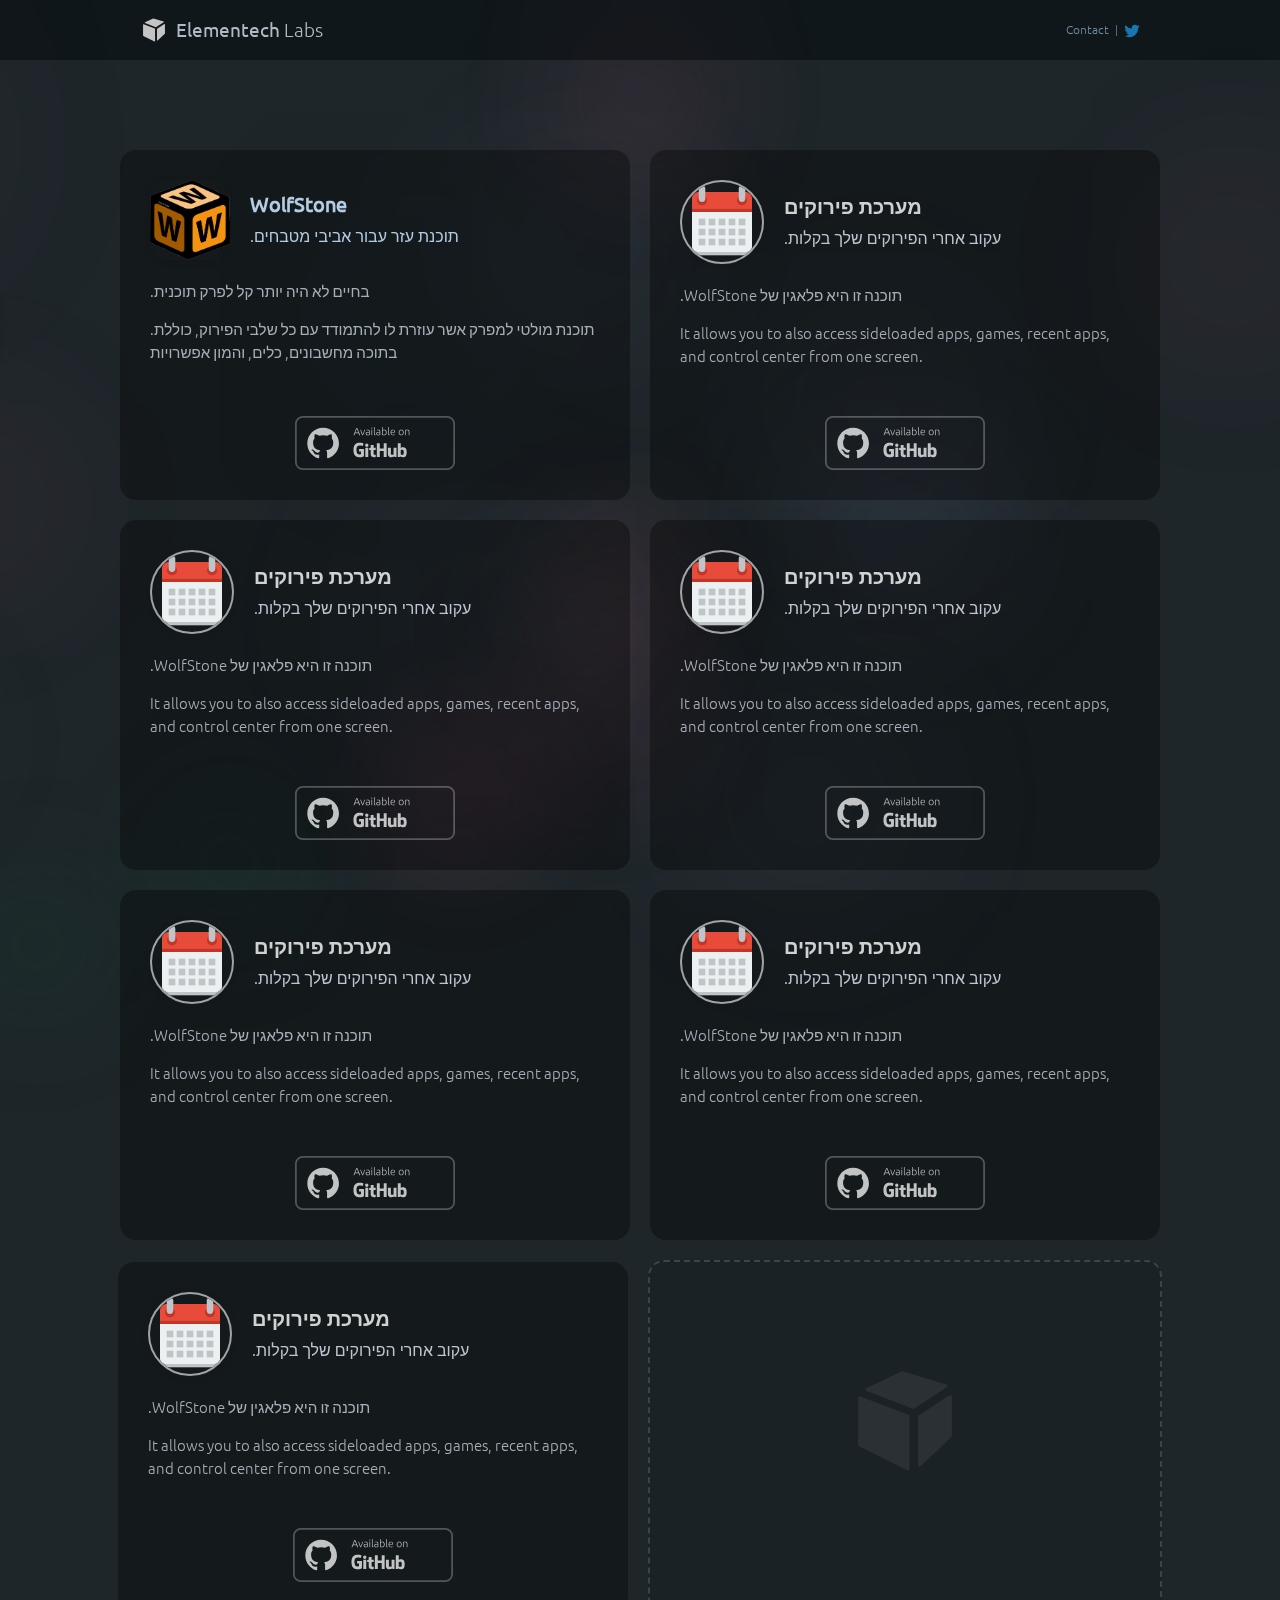
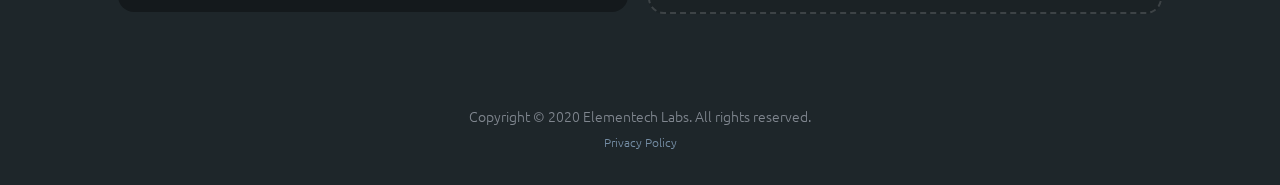
<file: index.html>
<!DOCTYPE html>
<html xmlns="http://www.w3.org/1999/xhtml" lang="en">
	
<head>
	<meta http-equiv="Content-Type" content="text/html; charset=UTF-8">
	<title>Elementech Labs</title>
	<link rel="icon" type="image/png" href="favicon.ico" />
	<link rel="stylesheet" href="styles/main.css" type="text/css">
	<link rel="stylesheet" href="styles/background.css" type="text/css">
	<meta name="keywords" content="samabox, extensions, proxy switchy, ireader, dreamy, remox, remix, dreamy">
	<meta name="description" content="Welcome to Samabox Labs!">
	<meta name="viewport" content="width=device-width, initial-scale=1, maximum-scale=1.0, minimum-scale=1.0">
	<script type="text/javascript">
		function showContactEmail() {
			var emailAddress = "contact#sama".replace("#", "@") + "box.com";
			var contact = document.getElementById("contact");
			contact.textContent = emailAddress;
			contact.removeAttribute("href");
			contact.removeAttribute("onclick");
			return false;
		}
	</script>
	<script async src="https://www.googletagmanager.com/gtag/js?id=UA-159897071-2"></script>
	<script>
		window.dataLayer = window.dataLayer || [];
		function gtag(){dataLayer.push(arguments);}
		gtag('js', new Date());

		gtag('config', 'UA-159897071-2');
	</script>
</head>
<body>
	<div class="background">
		<span></span><span></span><span></span><span></span><span></span><span></span><span></span>
		<span></span><span></span><span></span><span></span><span></span><span></span><span></span>
		<span></span><span></span><span></span><span></span><span></span><span></span>
	</div>

	<div id="main-container">
		<div id="header" class="flex-row">
			<div class="flex-row">
				<a href="index.html" class="title flex-row">
					<img src="images/logo.svg" width="28" alt="logo">
					<span id="title"><b>Elementech</b> Labs</span>
				</a>
				<div class="contact flex-row">
					<a id="contact" href="#" onclick="return showContactEmail();">Contact</a>
					<span class="separator">|</span>
					<a href="https://twitter.com/SamaboxLabs"><img src="images/twitter.svg" width="16" height="16" alt="twitter"></a>
				</div>
			</div>
		</div>
		<div id="main-content">
			<div id="apps" class="flex-row">
				<div class="app flex-column">
					<div class="flex-row">
						<a href="https://remix.samabox.com/">
							<img class="app-icon" src="images/app-icon-wolfstone.png" height="80" alt="app icon">
						</a>
						<div class="app-info flex-column">
							<div class="app-title"><a href="">WolfStone</a></div>
							<div class="app-subtitle"><a href="https://remix.samabox.com/">.תוכנת עזר עבור אביבי מטבחים</a></div>
						</div>
					</div>
					<div class="app-description">
						<p>.בחיים לא היה יותר קל לפרק תוכנית</p>
						<p>.תוכנת מולטי למפרק אשר עוזרת לו להתמודד עם כל שלבי הפירוק, כוללת בתוכה מחשבונים, כלים, והמון אפשרויות</p>
					</div>
					<div class="app-links flex-row">
						<a href="https://github.com/Avivi-Kitchens/WolfStone-Avivi">
							<img src="images/github.svg" alt="app store"/>
						</a>
					</div>
				</div>
				<div class="app flex-column">
					<div class="flex-row">
						<img class="app-icon android" src="images/calendar.png" alt="app icon">
						<div class="app-info flex-column">
							<div class="app-title">מערכת פירוקים</div>
							<div class="app-subtitle">.עקוב אחרי הפירוקים שלך בקלות</div>
						</div>
					</div>
					<div class="app-description">
						<p>.WolfStone תוכנה זו היא פלאגין של </p>
						<p>It allows you to also access sideloaded apps, games, recent apps, and control center from one screen.</p>
					</div>
					<div class="app-links flex-row">
						<a href="https://github.com/Avivi-Kitchens/WolfStone-Avivi">
							<img src="images/github.svg" alt="app store"/>
						</a>
					</div>
				</div>
				<div class="app flex-column">
					<div class="flex-row">
						<img class="app-icon android" src="images/calendar.png" alt="app icon">
						<div class="app-info flex-column">
							<div class="app-title">מערכת פירוקים</div>
							<div class="app-subtitle">.עקוב אחרי הפירוקים שלך בקלות</div>
						</div>
					</div>
					<div class="app-description">
						<p>.WolfStone תוכנה זו היא פלאגין של </p>
						<p>It allows you to also access sideloaded apps, games, recent apps, and control center from one screen.</p>
					</div>
					<div class="app-links flex-row">
						<a href="https://github.com/Avivi-Kitchens/WolfStone-Avivi">
							<img src="images/github.svg" alt="app store"/>
						</a>
					</div>
				</div>
				<div class="app flex-column">
					<div class="flex-row">
						<img class="app-icon android" src="images/calendar.png" alt="app icon">
						<div class="app-info flex-column">
							<div class="app-title">מערכת פירוקים</div>
							<div class="app-subtitle">.עקוב אחרי הפירוקים שלך בקלות</div>
						</div>
					</div>
					<div class="app-description">
						<p>.WolfStone תוכנה זו היא פלאגין של </p>
						<p>It allows you to also access sideloaded apps, games, recent apps, and control center from one screen.</p>
					</div>
					<div class="app-links flex-row">
						<a href="https://github.com/Avivi-Kitchens/WolfStone-Avivi">
							<img src="images/github.svg" alt="app store"/>
						</a>
					</div>
				</div>
				<div class="app flex-column">
					<div class="flex-row">
						<img class="app-icon android" src="images/calendar.png" alt="app icon">
						<div class="app-info flex-column">
							<div class="app-title">מערכת פירוקים</div>
							<div class="app-subtitle">.עקוב אחרי הפירוקים שלך בקלות</div>
						</div>
					</div>
					<div class="app-description">
						<p>.WolfStone תוכנה זו היא פלאגין של </p>
						<p>It allows you to also access sideloaded apps, games, recent apps, and control center from one screen.</p>
					</div>
					<div class="app-links flex-row">
						<a href="https://github.com/Avivi-Kitchens/WolfStone-Avivi">
							<img src="images/github.svg" alt="app store"/>
						</a>
					</div>
				</div>
				<div class="app flex-column">
					<div class="flex-row">
						<img class="app-icon android" src="images/calendar.png" alt="app icon">
						<div class="app-info flex-column">
							<div class="app-title">מערכת פירוקים</div>
							<div class="app-subtitle">.עקוב אחרי הפירוקים שלך בקלות</div>
						</div>
					</div>
					<div class="app-description">
						<p>.WolfStone תוכנה זו היא פלאגין של </p>
						<p>It allows you to also access sideloaded apps, games, recent apps, and control center from one screen.</p>
					</div>
					<div class="app-links flex-row">
						<a href="https://github.com/Avivi-Kitchens/WolfStone-Avivi">
							<img src="images/github.svg" alt="app store"/>
						</a>
					</div>
				</div>
				<div class="app flex-column">
					<div class="flex-row">
						<img class="app-icon android" src="images/calendar.png" alt="app icon">
						<div class="app-info flex-column">
							<div class="app-title">מערכת פירוקים</div>
							<div class="app-subtitle">.עקוב אחרי הפירוקים שלך בקלות</div>
						</div>
					</div>
					<div class="app-description">
						<p>.WolfStone תוכנה זו היא פלאגין של </p>
						<p>It allows you to also access sideloaded apps, games, recent apps, and control center from one screen.</p>
					</div>
					<div class="app-links flex-row">
						<a href="https://github.com/Avivi-Kitchens/WolfStone-Avivi">
							<img src="images/github.svg" alt="app store"/>
						</a>
					</div>
				</div>
				<div class="app flex-column" style="align-items: center; justify-content: center; border: dashed 2px #888; opacity: 0.3;">
					<img src="images/logo.svg" width="120" alt="logo" style="opacity: 0.3;">
					<p style="visibility: collapse; line-height: 0">A new app entry will be added here soon. Until that time this is a hidden text!</p>
				</div>
			</div>

			<div id="copyright">
				<span>Copyright © 2020 Elementech Labs. All rights reserved.</span>
			</div>
			<div id="footer">
				<a href="privacy/index.html">Privacy Policy</a>
				<!--<span class="separator">|</span>
				<a id="contact" href="#" onclick="return showContactEmail();">Contact</a>
				<span class="separator">|</span>
				<a href=""><img src="images/twitter.svg" width="16" height="16" alt="twitter"></a>-->
				<!--<span class="separator">|</span>-->
				<!--<a href="./privacy">Terms of Service</a>-->
			</div>
		</div>
	</div>
	<script src="https://platform.linkedin.com/badges/js/profile.js" async defer type="text/javascript"></script>
<meta http-equiv="content-type" content="text/html;charset=utf-8" />

</body>
</html>
</file>
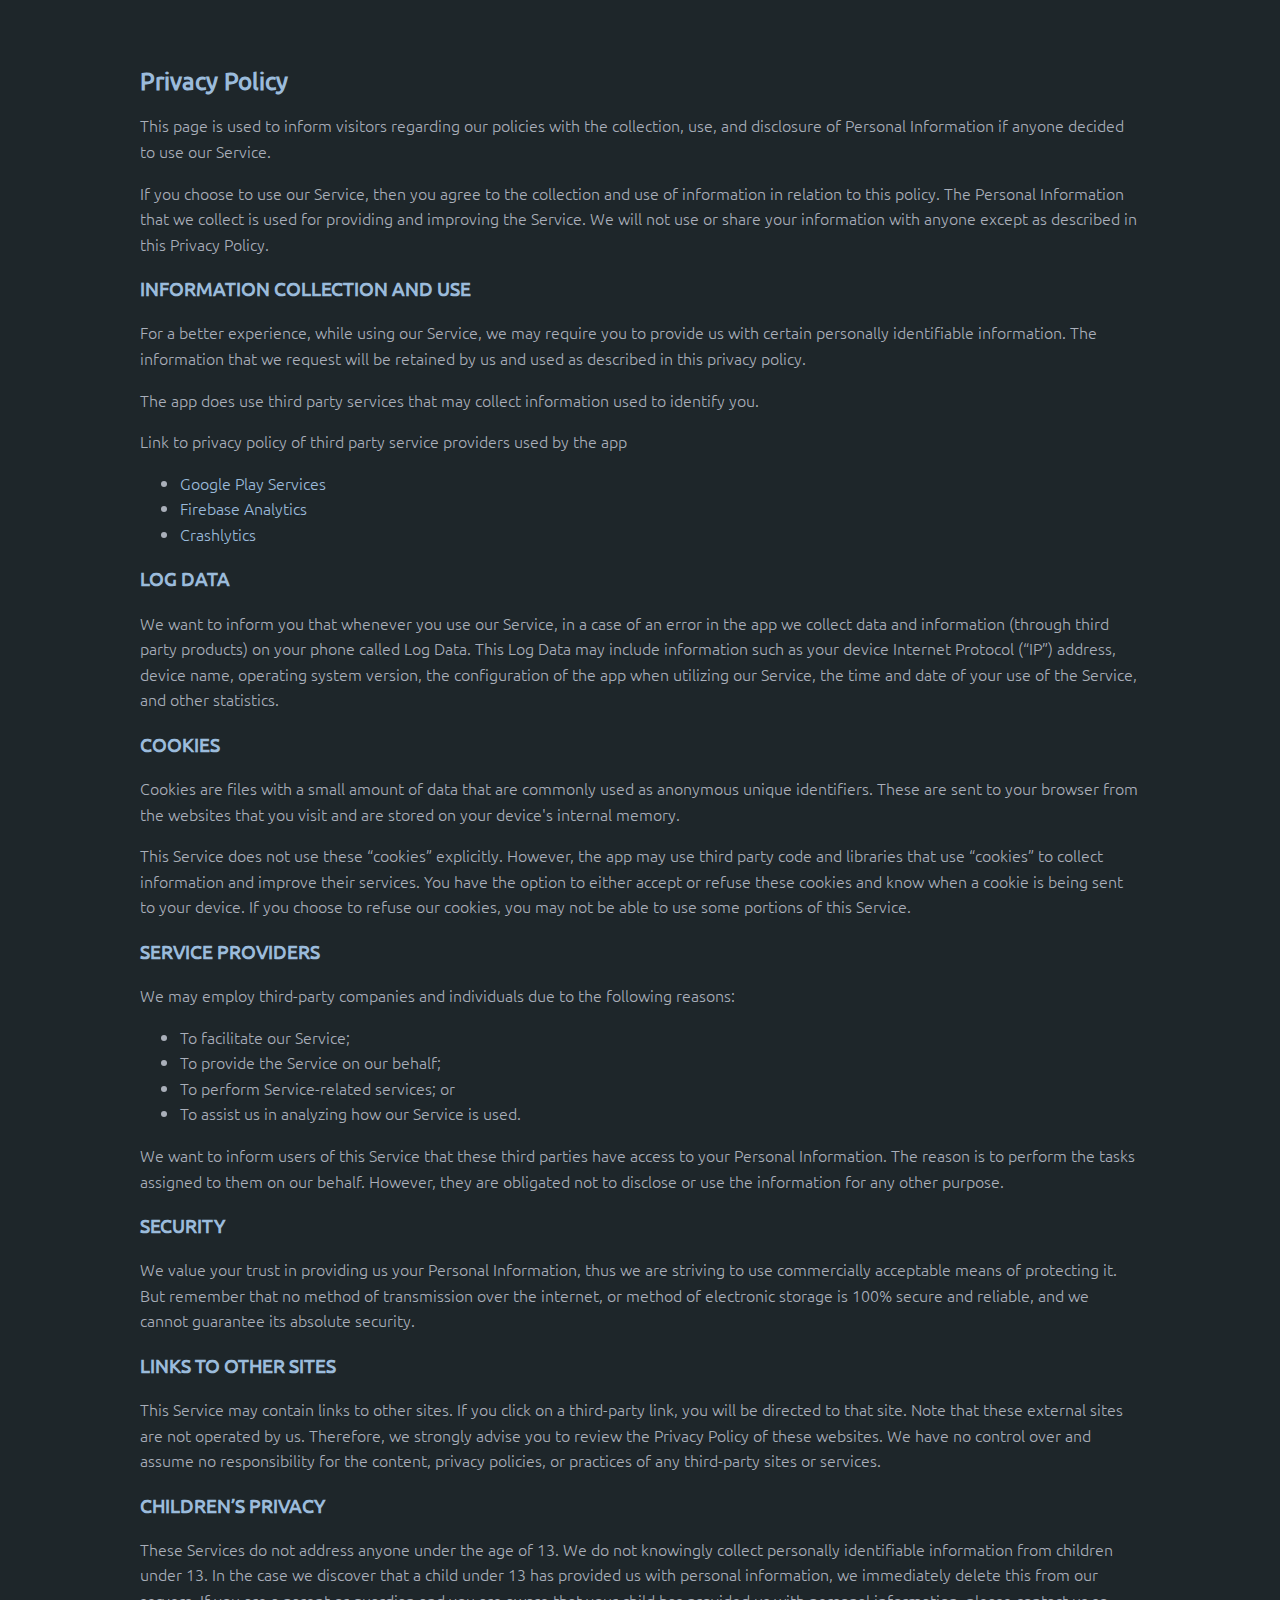
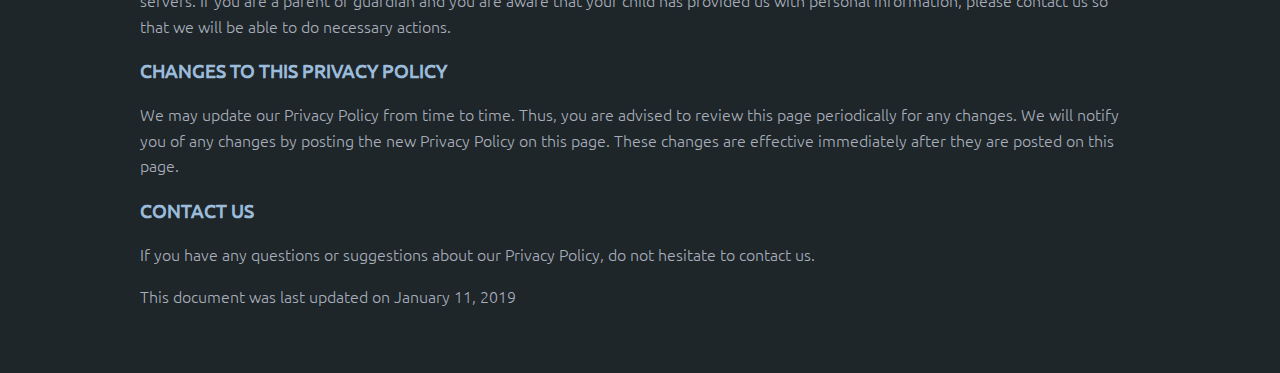
<file: privacy/index.html>
<!DOCTYPE html>
<html xmlns="http://www.w3.org/1999/xhtml" lang="en">


<!-- Mirrored from samabox.com/privacy/ by HTTrack Website Copier/3.x [XR&CO'2014], Mon, 01 Feb 2021 15:11:58 GMT -->
<!-- Added by HTTrack --><meta http-equiv="content-type" content="text/html;charset=utf-8" /><!-- /Added by HTTrack -->
<head>
	<meta charset="UTF-8">
	<title>Privacy Policy</title>
	<link rel="stylesheet" href="../styles/main.css" type="text/css">
</head>

<body>

	<div id="privacy-container">
		<div id="privacy-content">
			<h2>Privacy Policy</h2>
			<p>This page is used to inform visitors regarding our policies with the collection, use, and disclosure
				of Personal Information if anyone decided to use our Service.
			</p>
			<p>If you choose to use our Service, then you agree to the collection and use of information in
				relation to this policy. The Personal Information that we collect is used for providing and improving
				the Service. We will not use or share your information with anyone except as described
				in this Privacy Policy.
			</p>

			<h3>Information Collection and Use</h3>
			<p>For a better experience, while using our Service, we may require you to provide us with certain
				personally identifiable information. The information that we request will be retained by us and used as
				described in this privacy policy.
			</p>
			<p>The app does use third party services that may collect information used to identify you.</p>
			<div><p>Link to privacy policy of third party service providers used by the app</p>
				<ul>
					<li><a href="https://www.google.com/policies/privacy/" target="_blank">Google Play Services</a></li>
					<!---->
					<li><a href="https://firebase.google.com/policies/analytics" target="_blank">Firebase Analytics</a>
					</li><!----><!---->
					<li><a href="http://try.crashlytics.com/terms/privacy-policy.pdf" target="_blank">Crashlytics</a>
					</li><!----><!----></ul>
			</div>

			<h3>Log Data</h3>
			<p> We want to inform you that whenever you use our Service, in a case of
				an error in the app we collect data and information (through third party products) on your phone
				called Log Data. This Log Data may include information such as your device Internet Protocol (“IP”)
				address,
				device name, operating system version, the configuration of the app when utilizing our Service,
				the time and date of your use of the Service, and other statistics.
			</p>

			<h3>Cookies</h3>
			<p>Cookies are files with a small amount of data that are commonly used as anonymous unique identifiers.
				These are sent to your browser from the websites that you visit and are stored on your device's internal
				memory.
			</p>
			<p>This Service does not use these “cookies” explicitly. However, the app may use third party code and
				libraries that use “cookies” to collect information and improve their services. You have the option to
				either accept or refuse these cookies and know when a cookie is being sent to your device. If you choose
				to refuse our cookies, you may not be able to use some portions of this Service.
			</p>

			<h3>Service Providers</h3>
			<p> We may employ third-party companies and individuals due to the following reasons:</p>
			<ul>
				<li>To facilitate our Service;</li>
				<li>To provide the Service on our behalf;</li>
				<li>To perform Service-related services; or</li>
				<li>To assist us in analyzing how our Service is used.</li>
			</ul>
			<p> We want to inform users of this Service that these third parties have access to
				your Personal Information. The reason is to perform the tasks assigned to them on our behalf. However,
				they are obligated not to disclose or use the information for any other purpose.
			</p>

			<h3>Security</h3>
			<p> We value your trust in providing us your Personal Information, thus we are striving
				to use commercially acceptable means of protecting it. But remember that no method of transmission over
				the internet, or method of electronic storage is 100% secure and reliable, and we cannot guarantee
				its absolute security.
			</p>

			<h3>Links to Other Sites</h3>
			<p>This Service may contain links to other sites. If you click on a third-party link, you will be directed
				to that site. Note that these external sites are not operated by us. Therefore, we strongly
				advise you to review the Privacy Policy of these websites. We have no control over
				and assume no responsibility for the content, privacy policies, or practices of any third-party sites
				or services.
			</p>

			<h3>Children’s Privacy</h3>
			<p>These Services do not address anyone under the age of 13. We do not knowingly collect
				personally identifiable information from children under 13. In the case we discover that a child
				under 13 has provided us with personal information, we immediately delete this from
				our servers. If you are a parent or guardian and you are aware that your child has provided us with
				personal
				information, please contact us so that we will be able to do necessary actions.
			</p>

			<h3>Changes to This Privacy Policy</h3>
			<p> We may update our Privacy Policy from time to time. Thus, you are advised to review
				this page periodically for any changes. We will notify you of any changes by posting
				the new Privacy Policy on this page. These changes are effective immediately after they are posted on
				this page.
			</p>

			<h3>Contact Us</h3>
			<p>If you have any questions or suggestions about our Privacy Policy, do not hesitate to contact
				us.
			</p>

			<p>This document was last updated on January 11, 2019</p>
		</div>
	</div>

</body>


<!-- Mirrored from samabox.com/privacy/ by HTTrack Website Copier/3.x [XR&CO'2014], Mon, 01 Feb 2021 15:11:58 GMT -->
</html>
</file>
<file: styles/main.css>
@font-face {
	font-family: 'Ubuntu';
	font-style: normal;
	font-weight: 400;
	src: url(../fonts/Ubuntu-Regular.ttf) format('truetype');
}
@font-face {
	font-family: 'Ubuntu';
	font-style: normal;
	font-weight: 200;
	src: url(../fonts/Ubuntu-Light.ttf) format('truetype');
}
@media screen and (min-width: 800px) {
	#apps {
		margin: 80px 0 !important;
	}
}

html, body {
	width: 100%;
}
body {
	font-family: Ubuntu, Verdana, sans-serif;
	font-size: 1em;
	font-weight: 200;
	background-color: #10181df0;
	color: #cacfdcd0;
	line-height: 160%;
	margin: 0;
	padding: 0;
}
hr {
	height: 0px;
	border: 0;
	border-top: solid 1px #e0e0e4;
	margin: 15px 0px;
	display: block;
}
h2, h3 {
	color: #9bbbdb;
}
h3 {
	text-transform: uppercase;
}
a {
	text-decoration: none;
	color: #9bbbdb;
}
a:visited {
	color: #b7b7ba;
}
a:hover {
	color: #c4dcf3;
}
#main-container {
	display: flex;
	align-items: center;
	flex-direction: column;
	height: 100%;
	width: 100%;
}
#header {
	position: fixed;
	width: 100%;
	height: 60px;
	background-color: #090a0b90;
	backdrop-filter: saturate(180%) blur(20px);
	-webkit-backdrop-filter: saturate(180%) blur(20px);
	justify-content: center;
	z-index: 100;
}
#header > div, #header > a {
	flex-grow: 1;
	max-width: 1000px;
	padding: 10px;
}
#header a {
	align-items: center;
}
#header > img {
	padding-left: 20px;
}
#title {
	color: #dadfecd0;
	font-size: 1.2em;
	font-weight: 300;
	padding-left: 8px;
}
#header .title {
	flex-grow: 1;
}
#header .contact {
	align-items: center;
	font-size: 0.75em;
	text-align: center;
	opacity: 0.7;
}
#header .contact img {
	vertical-align: middle;
}
#header .contact .separator {
	margin: 0 6px;
}
#main-content {
	margin-top: 60px;
	max-width: 1200px;
}
#privacy-container {
	align-items: start;
	display: flex;
	justify-content: center;
	width: 100%;
}
#privacy-content {
	margin: 3em;
	max-width: 1000px;
}
#links {
	font-size: 1.0em;
}
#links .separator {
	margin: 5px;
}
.flex-row {
	display: flex;
	flex-direction: row;
}
.flex-column {
	display: flex;
	flex-direction: column;
}
#apps {
	flex-wrap: wrap;
	justify-content: center;
	align-items: center;
	margin: 10px 0;
}
.app {
	max-width: 450px;
	height: 290px;
	background-color: #0005;
	border-radius: 16px;
	padding: 30px;
	margin: 10px;
}
.app-icon {
	display: block;
	width: 80px;
	height: 80px;
	border-radius: 18px;
	box-shadow: #0002 0px 1px 10px;
}
.app-icon.android {
	border-radius: 100px;
	border: solid 2px #fff9;
}
.app-info {
	align-items: flex-start;
	justify-content: center;
	padding: 0 20px;
}
.app-title {
	font-size: 1.25em;
	font-weight: bold;
	color: #fffc;
}
.app-title a, .app-subtitle a {
	color: #b4cce3;
}
.app-title a:hover, .app-subtitle a:hover {
	color: #c4dcf3;
}
.app-subtitle {
	margin-top: 6px;
	color: #cacfdcf0;
}
.app-description {
	font-size: 0.95em;
	flex-grow: 1;
	margin-top: 5px;
	line-height: 150%;
}
.app-links {
	justify-content: center;
}
.app-links a {
	line-height: 0;
	flex-grow: 1;
	max-width: 170px;
}
.app-links img {
	display: inline-block;
	margin: 0 5px;
	opacity: 0.8;
	z-index: -1;
}
#copyright {
	font-size: 0.9em;
	text-align: center;
	margin-top: 20px;
	opacity: 0.7;
}
#footer {
	font-size: 0.75em;
	text-align: center;
	opacity: 0.7;
	margin-bottom: 30px;
}
#footer img {
	vertical-align: middle;
}
#footer .separator {
	margin: 5px;
}
.space {
	display: inline-block;
	width: 10px;
}
.space-vertical {
	display: inline-block;
	height: 10px;
}
</file>
<file: styles/background.css>
body {
	margin: 0;
	overflow-x: hidden;
}
.background {
	position: fixed;
	top: 0;
	left: 0;
	width: 100%;
	height: 100%;
	/*background: #151f26;*/
	z-index: -1;
}
.background span {
	width: 20vmin;
	height: 20vmin;
	border-radius: 20vmin;
	backface-visibility: hidden;
	position: absolute;
	animation-name: move;
	animation-duration: 100s;
	animation-timing-function: linear;
	animation-iteration-count: infinite;
}
.background span:nth-child(1) {
	opacity: 0.1;
	color: #bbbbff;
	top: 49%;
	left: 92%;
	animation-duration: 137.25s;
	animation-delay: -42.5s;
	transform-origin: -19vw 6vh;
	box-shadow: -40vmin 0 17.261870811vmin;
}
.background span:nth-child(2) {
	opacity: 0.1;
	color: #E45A84;
	top: 19%;
	left: 61%;
	animation-duration: 82.125s;
	animation-delay: -86.2s;
	transform-origin: 14vw 22vh;
	box-shadow: 40vmin 0 20.637126962vmin;
}
.background span:nth-child(3) {
	opacity: 0.1;
	color: #bbbbff;
	top: 2%;
	left: 86%;
	animation-duration: 124.75s;
	animation-delay: -13.3s;
	transform-origin: -10vw 4vh;
	box-shadow: 40vmin 0 14.5931637102vmin;
}
.background span:nth-child(4) {
	opacity: 0.1;
	color: #E45A84;
	top: 26%;
	left: 6%;
	animation-duration: 107.625s;
	animation-delay: -89.9s;
	transform-origin: 25vw 17vh;
	box-shadow: -40vmin 0 19.0461356144vmin;
}
.background span:nth-child(5) {
	opacity: 0.1;
	color: #bbbbff;
	top: 59%;
	left: 2%;
	animation-duration: 131.25s;
	animation-delay: -4.9s;
	transform-origin: 1vw 14vh;
	box-shadow: 40vmin 0 24.1787194148vmin;
}
.background span:nth-child(6) {
	opacity: 0.1;
	color: #E45A84;
	top: 46%;
	left: 19%;
	animation-duration: 70.875s;
	animation-delay: -61.4s;
	transform-origin: -21vw -18vh;
	box-shadow: -40vmin 0 19.5680703212vmin;
}
.background span:nth-child(7) {
	opacity: 0.1;
	color: #bbbbff;
	top: 79%;
	left: 28%;
	animation-duration: 34.375s;
	animation-delay: -64.4s;
	transform-origin: 22vw -13vh;
	box-shadow: 40vmin 0 22.7592933128vmin;
}
.background span:nth-child(8) {
	opacity: 0.1;
	color: #E45A84;
	top: 1%;
	left: 15%;
	animation-duration: 104.625s;
	animation-delay: -3.9s;
	transform-origin: 22vw -18vh;
	box-shadow: 40vmin 0 13.5503254786vmin;
}
.background span:nth-child(9) {
	opacity: 0.1;
	color: #11583C;
	top: 59%;
	left: 67%;
	animation-duration: 149.625s;
	animation-delay: -76.2s;
	transform-origin: -18vw 6vh;
	box-shadow: -40vmin 0 13.303312675vmin;
}
.background span:nth-child(10) {
	opacity: 0.1;
	color: #E45A84;
	top: 55%;
	left: 13%;
	animation-duration: 25.25s;
	animation-delay: -75.3s;
	transform-origin: -3vw -12vh;
	box-shadow: 40vmin 0 10.2588166467vmin;
}
.background span:nth-child(11) {
	opacity: 0.1;
	color: #E45A84;
	top: 6%;
	left: 11%;
	animation-duration: 25.75s;
	animation-delay: -1.4s;
	transform-origin: 13vw -20vh;
	box-shadow: -40vmin 0 28.9805868269vmin;
}
.background span:nth-child(12) {
	opacity: 0.1;
	color: #11583C;
	top: 86%;
	left: 39%;
	animation-duration: 115.875s;
	animation-delay: -60.8s;
	transform-origin: 8vw -15vh;
	box-shadow: -40vmin 0 11.3569338189vmin;
}
.background span:nth-child(13) {
	opacity: 0.1;
	color: #E45A84;
	top: 4%;
	left: 89%;
	animation-duration: 41s;
	animation-delay: -25.1s;
	transform-origin: 10vw -11vh;
	box-shadow: 40vmin 0 29.896261203vmin;
}
.background span:nth-child(14) {
	opacity: 0.1;
	color: #11583C;
	top: 95%;
	left: 24%;
	animation-duration: 74.625s;
	animation-delay: -108.3s;
	transform-origin: -5vw 14vh;
	box-shadow: -40vmin 0 11.6323978836vmin;
}
.background span:nth-child(15) {
	opacity: 0.1;
	color: #E45A84;
	top: 78%;
	left: 57%;
	animation-duration: 57.5s;
	animation-delay: -11.2s;
	transform-origin: 20vw -3vh;
	box-shadow: -40vmin 0 10.2699939134vmin;
}
.background span:nth-child(16) {
	opacity: 0.1;
	color: #bbbbff;
	top: 35%;
	left: 33%;
	animation-duration: 34.25s;
	animation-delay: -34.3s;
	transform-origin: -13vw 16vh;
	box-shadow: 40vmin 0 23.4726028499vmin;
}
.background span:nth-child(17) {
	opacity: 0.1;
	color: #11583C;
	top: 72%;
	left: 13%;
	animation-duration: 157.125s;
	animation-delay: -81.7s;
	transform-origin: -6vw -20vh;
	box-shadow: -40vmin 0 10.9679271742vmin;
}
.background span:nth-child(18) {
	opacity: 0.1;
	color: #11583C;
	top: 25%;
	left: 54%;
	animation-duration: 108.75s;
	animation-delay: -34.2s;
	transform-origin: 24vw -22vh;
	box-shadow: -40vmin 0 27.1120903792vmin;
}
.background span:nth-child(19) {
	opacity: 0.1;
	color: #bbbbff;
	top: 17%;
	left: 10%;
	animation-duration: 24.5s;
	animation-delay: -95.7s;
	transform-origin: -20vw -9vh;
	box-shadow: 40vmin 0 21.7342672773vmin;
}
.background span:nth-child(20) {
	opacity: 0.1;
	color: #E45A84;
	top: 69%;
	left: 68%;
	animation-duration: 144.375s;
	animation-delay: -51.4s;
	transform-origin: -3vw 4vh;
	box-shadow: -40vmin 0 12.6754038855vmin;
}

@keyframes move {
	100% {
		transform: translate3d(0, 0, 1px) rotate(360deg);
	}
}
</file>
